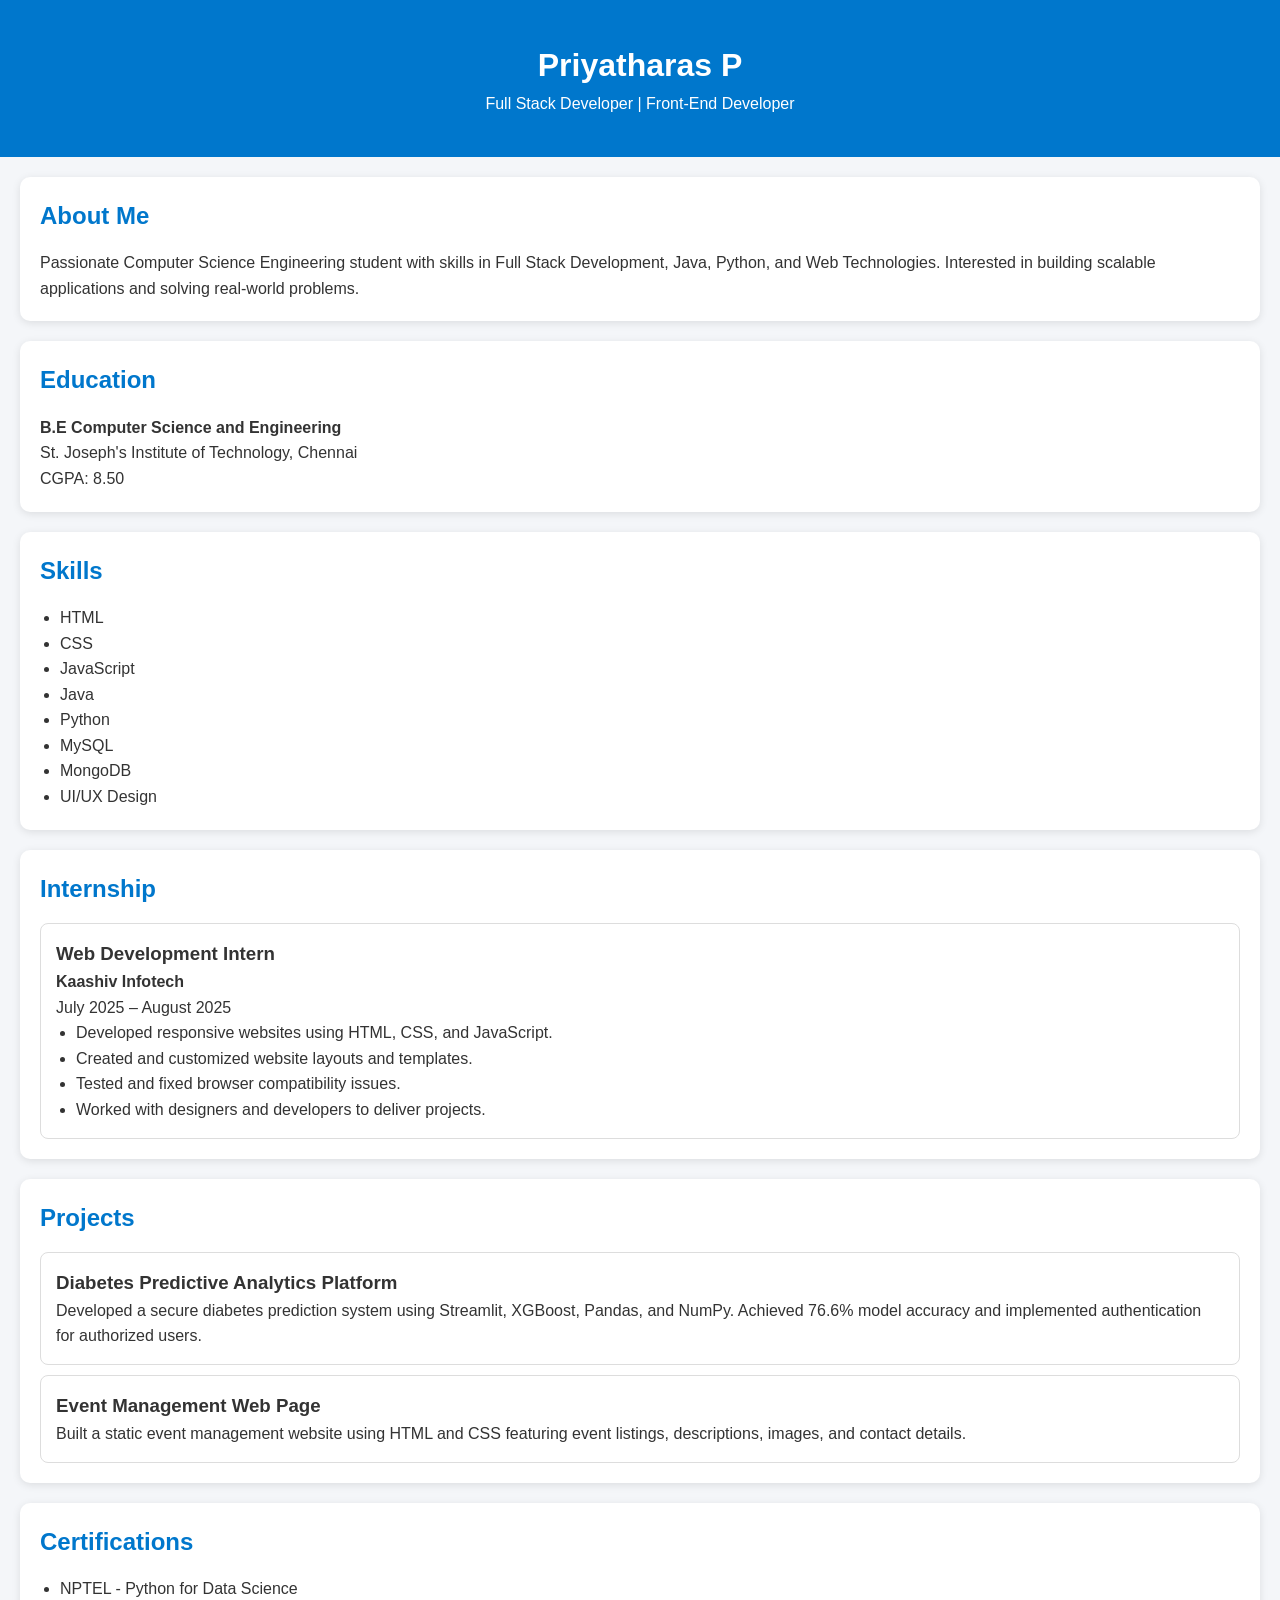
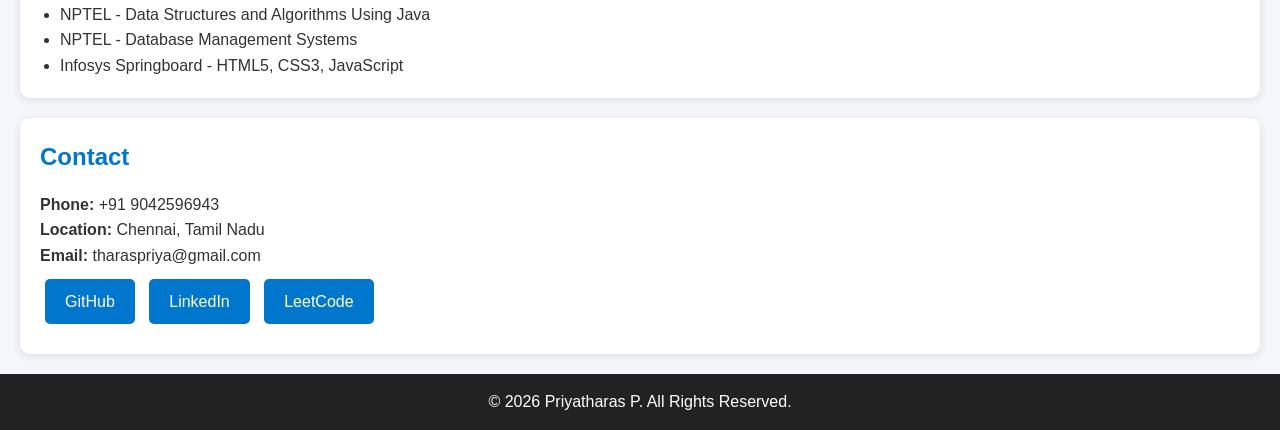
<file: index.html>
<!DOCTYPE html>
<html lang="en">
<head>
    <meta charset="UTF-8">
    <meta name="viewport" content="width=device-width, initial-scale=1.0">
    <title>Priyatharas P | Portfolio</title>
    <link rel="stylesheet" href="style.css">
</head>
<body>

    <header>
        <h1>Priyatharas P</h1>
        <p>Full Stack Developer | Front-End Developer</p>
    </header>

    <section>
        <h2>About Me</h2>
        <p>
            Passionate Computer Science Engineering student with skills in
            Full Stack Development, Java, Python, and Web Technologies.
            Interested in building scalable applications and solving real-world problems.
        </p>
    </section>

    <section>
        <h2>Education</h2>
        <p><strong>B.E Computer Science and Engineering</strong></p>
        <p>St. Joseph's Institute of Technology, Chennai</p>
        <p>CGPA: 8.50</p>
    </section>

    <section>
        <h2>Skills</h2>
        <ul>
            <li>HTML</li>
            <li>CSS</li>
            <li>JavaScript</li>
            <li>Java</li>
            <li>Python</li>
            <li>MySQL</li>
            <li>MongoDB</li>
            <li>UI/UX Design</li>
        </ul>
    </section>

    <section>
        <h2>Internship</h2>

        <div class="card">
            <h3>Web Development Intern</h3>
            <p><strong>Kaashiv Infotech</strong></p>
            <p>July 2025 – August 2025</p>

            <ul>
                <li>Developed responsive websites using HTML, CSS, and JavaScript.</li>
                <li>Created and customized website layouts and templates.</li>
                <li>Tested and fixed browser compatibility issues.</li>
                <li>Worked with designers and developers to deliver projects.</li>
            </ul>
        </div>
    </section>

    <section>
        <h2>Projects</h2>

        <div class="card">
            <h3>Diabetes Predictive Analytics Platform</h3>
            <p>
                Developed a secure diabetes prediction system using
                Streamlit, XGBoost, Pandas, and NumPy.
                Achieved 76.6% model accuracy and implemented
                authentication for authorized users.
            </p>
        </div>

        <div class="card">
            <h3>Event Management Web Page</h3>
            <p>
                Built a static event management website using HTML and CSS
                featuring event listings, descriptions, images, and contact details.
            </p>
        </div>
    </section>

    <section>
        <h2>Certifications</h2>
        <ul>
            <li>NPTEL - Python for Data Science</li>
            <li>NPTEL - Data Structures and Algorithms Using Java</li>
            <li>NPTEL - Database Management Systems</li>
            <li>Infosys Springboard - HTML5, CSS3, JavaScript</li>
        </ul>
    </section>

    <section>
        <h2>Contact</h2>

        <p><strong>Phone:</strong> +91 9042596943</p>
        <p><strong>Location:</strong> Chennai, Tamil Nadu</p>
        <p><strong>Email:</strong> tharaspriya@gmail.com</p>

        <a href="https://github.com/Priyatharas" target="_blank" class="btn">
            GitHub
        </a>

        <a href="linkedin.com/in/priyatharas-p-074a76335

" target="_blank" class="btn">
            LinkedIn
        </a>

        <a href="https://leetcode.com/u/Priyatharas/" target="_blank" class="btn">
            LeetCode
        </a>

    </section>

    <footer>
        <p>&copy; 2026 Priyatharas P. All Rights Reserved.</p>
    </footer>

</body>
</html>
</file>
<file: style.css>
*{
    margin:0;
    padding:0;
    box-sizing:border-box;
}

body{
    font-family:Arial, sans-serif;
    background:#f4f6f9;
    color:#333;
    line-height:1.6;
}

header{
    background:#0077cc;
    color:white;
    text-align:center;
    padding:40px;
}

section{
    background:white;
    margin:20px;
    padding:20px;
    border-radius:10px;
    box-shadow:0 2px 8px rgba(0,0,0,0.1);
}

h2{
    color:#0077cc;
    margin-bottom:15px;
}

ul{
    margin-left:20px;
}

.card{
    border:1px solid #ddd;
    padding:15px;
    border-radius:8px;
    margin-top:10px;
}

.btn{
    display:inline-block;
    margin:10px 5px;
    padding:10px 20px;
    background:#0077cc;
    color:white;
    text-decoration:none;
    border-radius:5px;
}

.btn:hover{
    background:#005fa3;
}

footer{
    background:#222;
    color:white;
    text-align:center;
    padding:15px;
    margin-top:20px;
}
</file>
